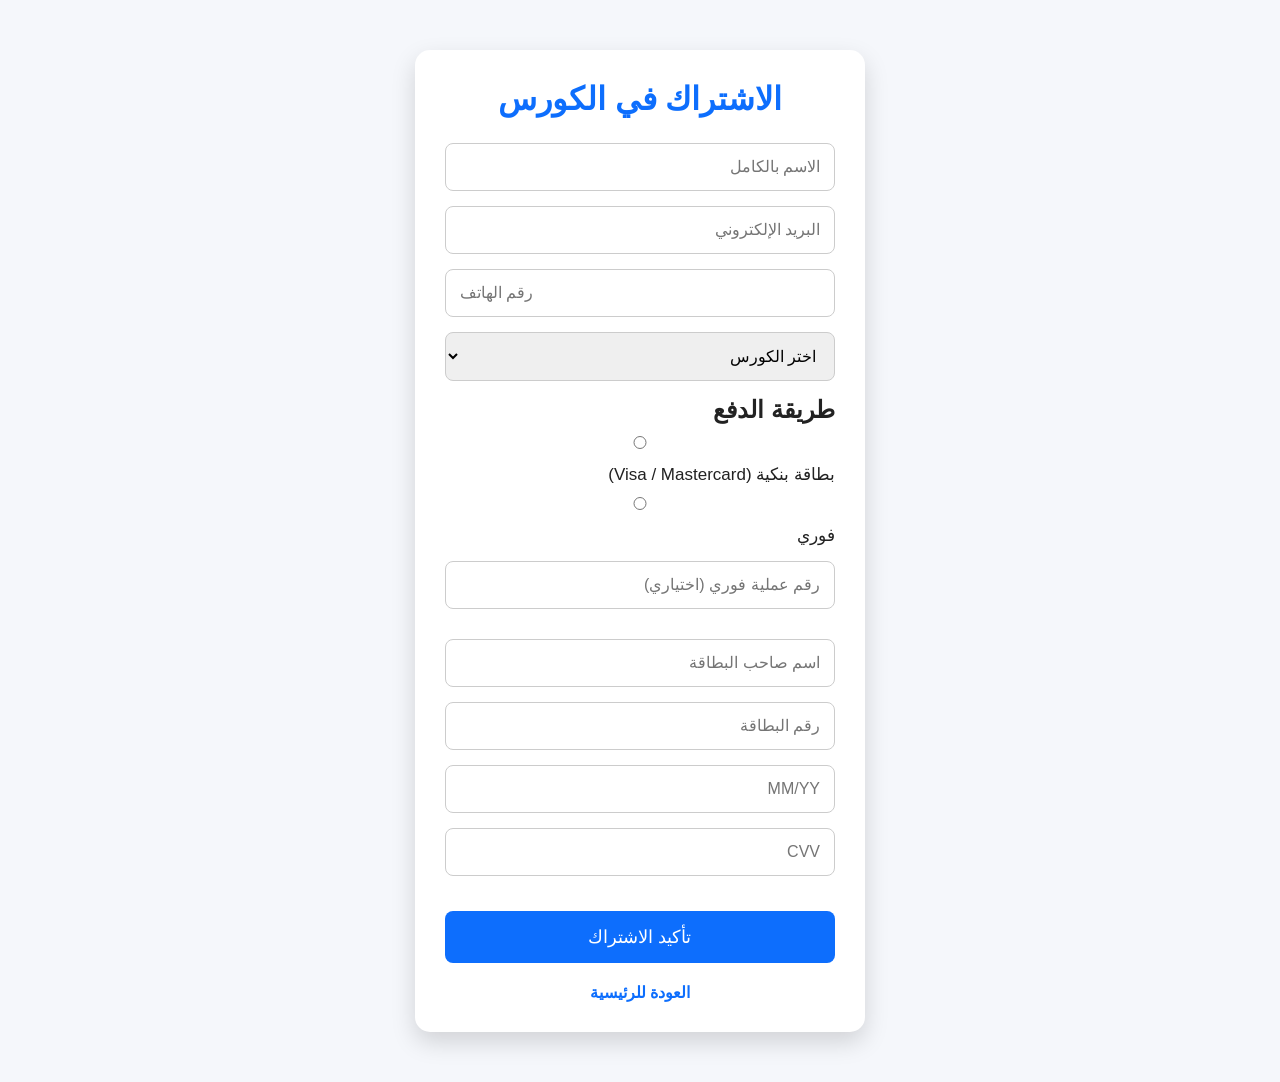
<file: register.html>
<!DOCTYPE html>
<html lang="ar" dir="rtl">

<head>

<meta charset="UTF-8">

<meta name="viewport" content="width=device-width, initial-scale=1.0">

<title>الاشتراك في الكورس</title>

<link rel="stylesheet" href="style.css">

</head>

<body>

<div class="register">

<h1>الاشتراك في الكورس</h1>

<form>

<input type="text" placeholder="الاسم بالكامل" required>

<input type="email" placeholder="البريد الإلكتروني" required>

<input type="tel" placeholder="رقم الهاتف" required>

<select required>

<option>اختر الكورس</option>

<option>HTML - 400 جنيه</option>

<option>CSS - 450 جنيه</option>

<option>JavaScript - 600 جنيه</option>

<option>Python - 800 جنيه</option>

</select>

<h2>طريقة الدفع</h2>

<label class="pay">

<input type="radio" name="pay">

بطاقة بنكية (Visa / Mastercard)

</label>

<label class="pay">

<input type="radio" name="pay">

فوري

</label>

<div class="fawry-box">

<input type="text" placeholder="رقم عملية فوري (اختياري)">

</div>

<div class="card-box">

<input type="text" placeholder="اسم صاحب البطاقة">

<input type="text" placeholder="رقم البطاقة">

<input type="text" placeholder="MM/YY">

<input type="password" placeholder="CVV">

</div>

<button type="submit">

تأكيد الاشتراك

</button>

</form>

<a href="index.html" class="back">

العودة للرئيسية

</a>

</div>

<script scr="script.js"></script>

</body>

</html>
</file>
<file: style.css>
/* ==========================
   Code Academy - style.css
========================== */

*{
    margin:0;
    padding:0;
    box-sizing:border-box;
    font-family:'Cairo',sans-serif;
}

body{
    background:#f5f7fb;
    color:#222;
}

/* Header */

header{
    display:flex;
    justify-content:space-between;
    align-items:center;
    padding:20px 8%;
    background:#0d6efd;
    position:sticky;
    top:0;
    z-index:1000;
}

.logo{
    color:#fff;
    font-size:28px;
    font-weight:bold;
}

nav{
    display:flex;
    gap:20px;
}

nav a{
    color:#fff;
    text-decoration:none;
    font-size:18px;
    transition:.3s;
}

nav a:hover{
    color:#ffd43b;
}

/* Hero */

.hero{
    text-align:center;
    padding:80px 20px;
    background:linear-gradient(135deg,#0d6efd,#4ea3ff);
    color:#fff;
}

.hero h1{
    font-size:45px;
    margin-bottom:20px;
}

.hero p{
    font-size:20px;
    line-height:1.8;
    margin-bottom:30px;
}

.btn{
    display:inline-block;
    background:#ffd43b;
    color:#000;
    text-decoration:none;
    padding:15px 35px;
    border-radius:10px;
    font-weight:bold;
    transition:.3s;
}

.btn:hover{
    background:#ffc107;
    transform:scale(1.05);
}

/* Courses */

.courses{
    width:90%;
    margin:auto;
    padding:60px 0;
}

.courses h2{
    text-align:center;
    font-size:38px;
    margin-bottom:40px;
}

.cards{
    display:grid;
    grid-template-columns:repeat(auto-fit,minmax(260px,1fr));
    gap:25px;
}

.card{
    background:#fff;
    border-radius:15px;
    overflow:hidden;
    box-shadow:0 8px 20px rgba(0,0,0,.12);
    transition:.3s;
}

.card:hover{
    transform:translateY(-10px);
}

.card img{
    width:100%;
    height:200px;
    object-fit:cover;
}

.card h3{
    margin:15px;
    color:#0d6efd;
}

.card p{
    margin:0 15px;
    line-height:1.8;
}

.card h4{
    margin:15px;
    color:#28a745;
    font-size:22px;
}

.join{
    display:block;
    width:90%;
    margin:20px auto;
    text-align:center;
    text-decoration:none;
    background:#0d6efd;
    color:#fff;
    padding:12px;
    border-radius:8px;
    transition:.3s;
}

.join:hover{
    background:#084298;
}

/* Footer */

footer{
    background:#0d6efd;
    color:#fff;
    text-align:center;
    padding:25px;
    margin-top:50px;
}

/* Responsive */

@media(max-width:768px){

header{
    flex-direction:column;
    gap:15px;
}

nav{
    flex-wrap:wrap;
    justify-content:center;
}

.hero h1{
    font-size:32px;
}

.hero p{
    font-size:18px;
}

}
/* Register Page */

.register{
width:450px;
max-width:95%;
margin:50px auto;
background:#fff;
padding:30px;
border-radius:15px;
box-shadow:0 10px 25px rgba(0,0,0,.15);
}

.register h1{
text-align:center;
color:#0d6efd;
margin-bottom:25px;
}

.register input,
.register select{
width:100%;
padding:14px;
margin-bottom:15px;
border:1px solid #ccc;
border-radius:8px;
font-size:16px;
}

.pay{
display:block;
margin:10px 0;
font-size:17px;
}

.card-box,
.fawry-box{
margin-top:15px;
}

.register button{
width:100%;
padding:15px;
background:#0d6efd;
color:#fff;
border:none;
border-radius:8px;
font-size:18px;
cursor:pointer;
margin-top:20px;
}

.register button:hover{
background:#084298;
}

.back{
display:block;
margin-top:20px;
text-align:center;
text-decoration:none;
color:#0d6efd;
font-weight:bold;
}
</file>
